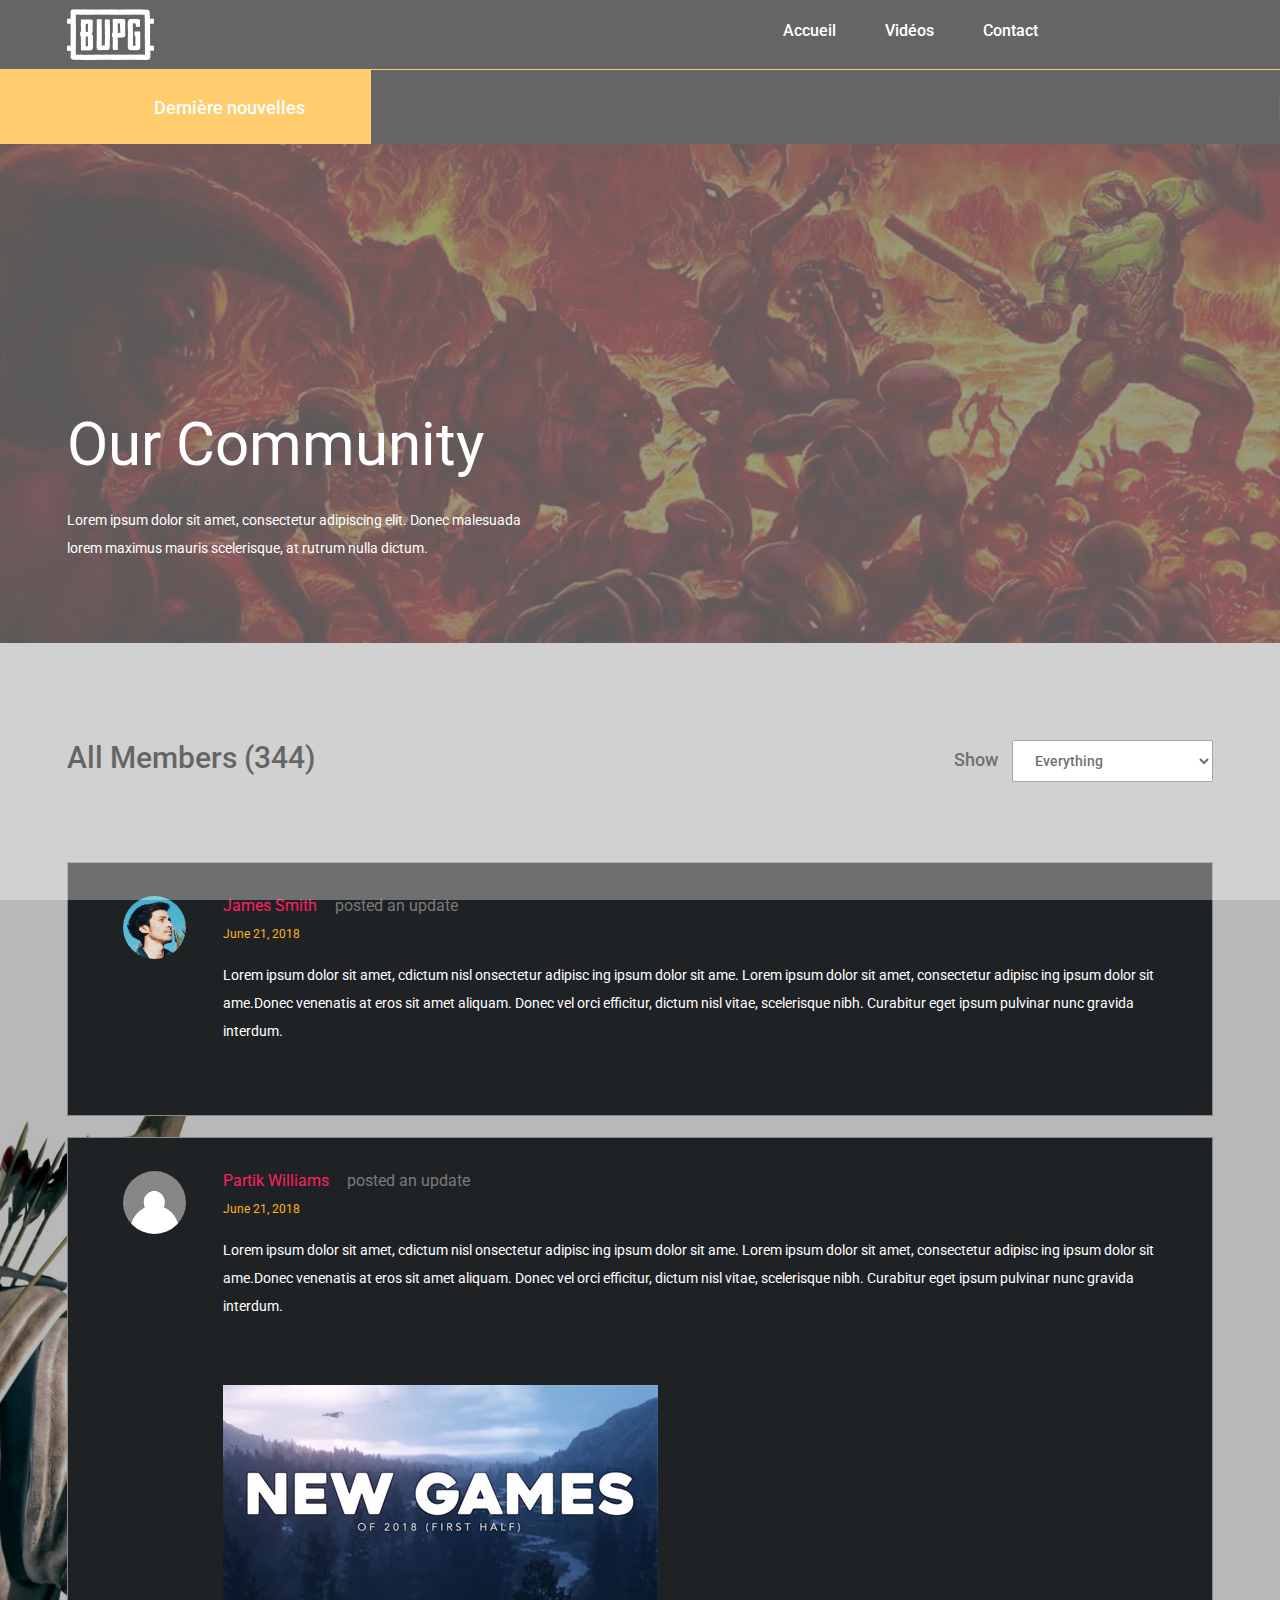
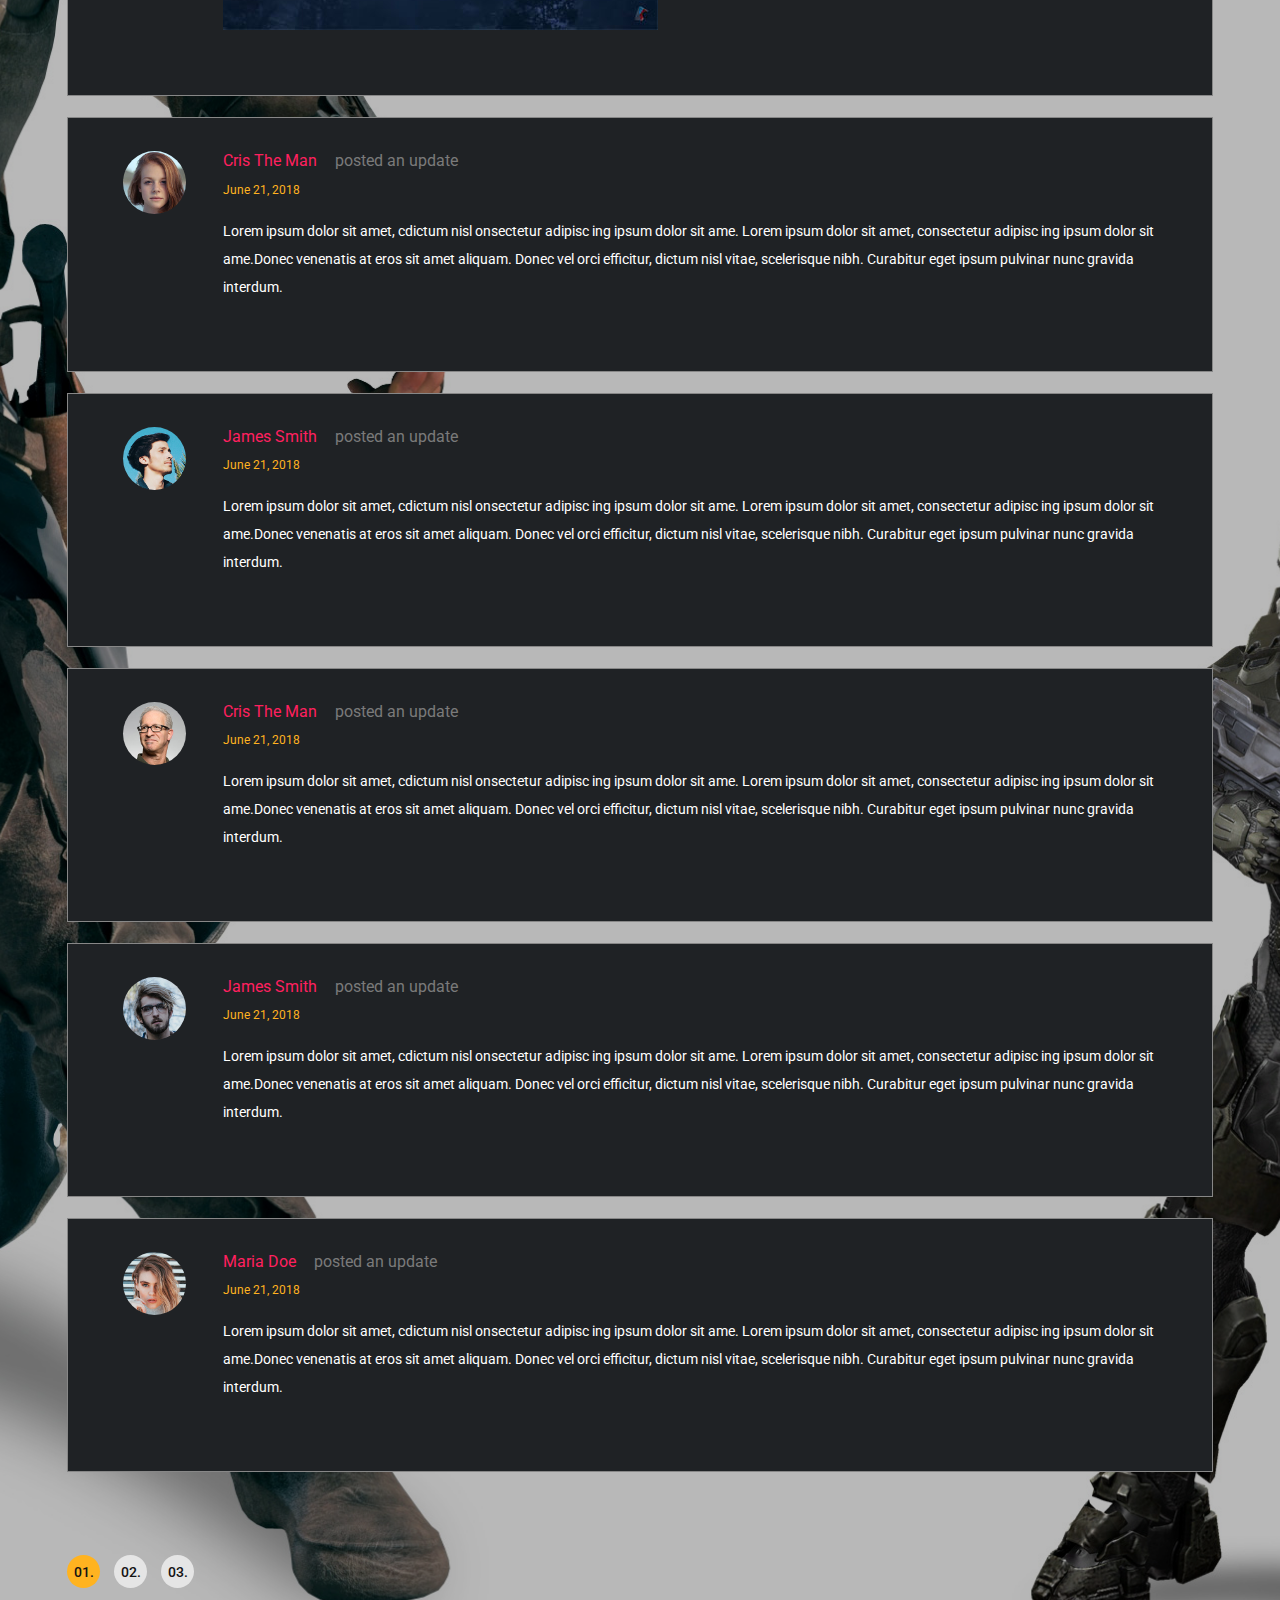
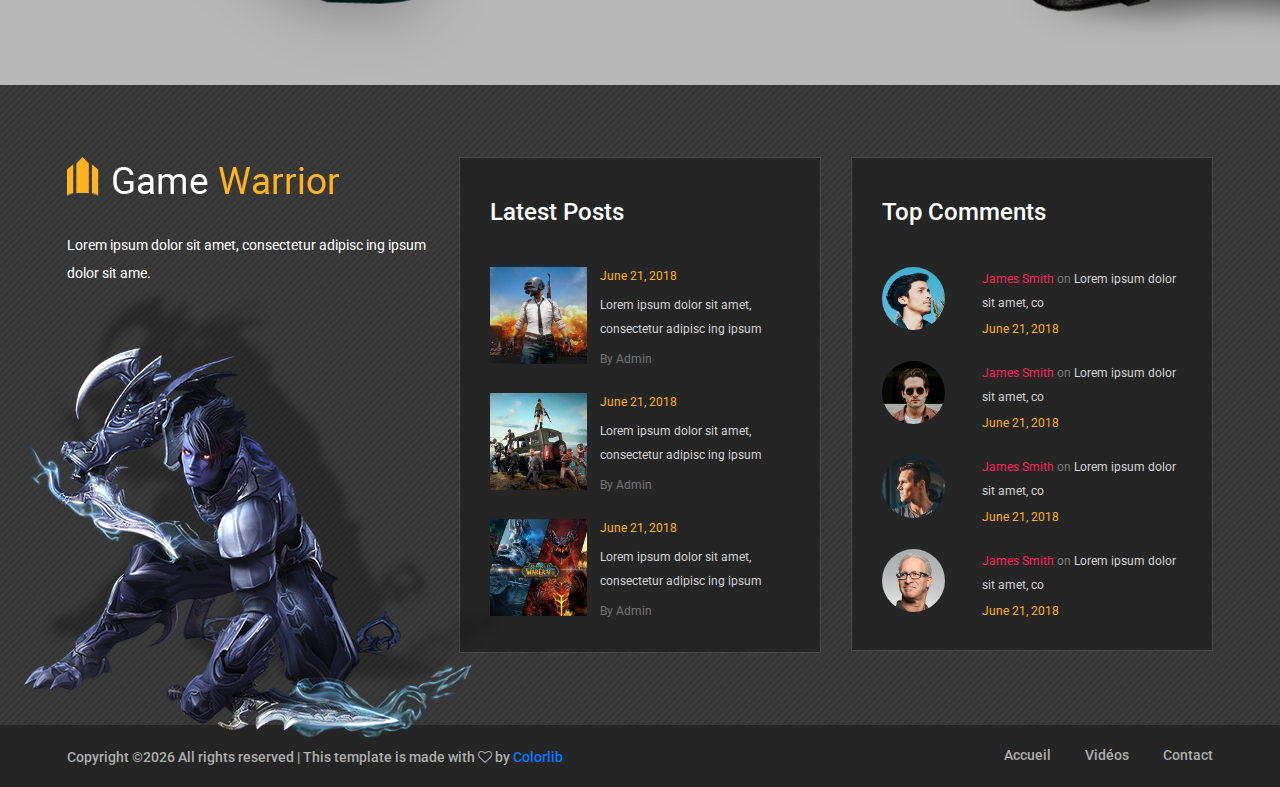
<file: coddity/community.html>
<!DOCTYPE html>
<html lang="en">
<head>
	<title>Best Useless Pioupiou Game</title>
	<meta charset="UTF-8">
	<meta name="description" content="Game Warrior Template">
	<meta name="keywords" content="warrior, game, creative, html">
	<meta name="viewport" content="width=device-width, initial-scale=1.0">
	<!-- Favicon -->   
	<link href="img/favicon.ico" rel="shortcut icon"/>

	<!-- Google Fonts -->
	<link href="https://fonts.googleapis.com/css?family=Roboto:400,400i,500,500i,700,700i" rel="stylesheet">

	<!-- Stylesheets -->
	<link rel="stylesheet" href="css/bootstrap.min.css"/>
	<link rel="stylesheet" href="css/font-awesome.min.css"/>
	<link rel="stylesheet" href="css/owl.carousel.css"/>
	<link rel="stylesheet" href="css/style.css"/>
	<link rel="stylesheet" href="css/animate.css"/>


	<!--[if lt IE 9]>
	  <script src="https://oss.maxcdn.com/html5shiv/3.7.2/html5shiv.min.js"></script>
	  <script src="https://oss.maxcdn.com/respond/1.4.2/respond.min.js"></script>
	<![endif]-->

</head>
<body>
	<!-- Page Preloder -->
	<div id="preloder">
		<div class="loader"></div>
	</div>

	<!-- Header section -->
	<header class="header-section">
		<div class="container">
			<!-- logo -->
			<a class="site-logo" href="index.html">
				<img src="img/logo.png" alt="">
			</a>
			<!-- responsive -->
			<div class="nav-switch">
				<i class="fa fa-bars"></i>
			</div>
			<!-- site menu -->
			<nav class="main-menu">
				<ul>
					<li><a href="index.html">Accueil</a></li>
					<li><a href="categories.html">Vidéos</a></li>
					<li><a href="contact.html">Contact</a></li>
				</ul>
			</nav>
		</div>
	</header>
	<!-- Header section end -->


	<!-- Latest news section -->
	<div class="latest-news-section">
		<div class="ln-title">Dernière nouvelles</div>
		<div class="news-ticker">
			<div class="news-ticker-contant">
				<div class="nt-item"><span class="new">Drama</span>PewDiePie gagnera contre T-Series ! </div>
				<div class="nt-item"><span class="strategy">Economie</span>Le ZEvent ont récupérés plus de 1 Millions d'euros pour une charité !</div>
				<div class="nt-item"><span class="racing">JeuxVidéo</span>N'oubliez pas, Bupg est meilleurs que Minecraft</div>
				<div class="nt-item"><span class="racing">Voiture</span>Les voitures de Bupg sont aussi performantes que celles de Rocket League</div>
				<div class="nt-item"><span class="racing">Shhhh</span>On a utilisé ce template sur colorlib (le lient tout en bas) ! </div>
				<div class="nt-item"><span class="strategy">International</span>Un joueur de nationalité chinoise aurait déclaré être numéro deux </div>

			</div>
		</div>
	</div>
	<!-- Latest news section end -->


	<!-- Page info section -->
	<section class="page-info-section set-bg" data-setbg="img/page-top-bg/4.jpg">
		<div class="pi-content">
			<div class="container">
				<div class="row">
					<div class="col-xl-5 col-lg-6 text-white">
						<h2>Our Community</h2>
						<p>Lorem ipsum dolor sit amet, consectetur adipiscing elit. Donec malesuada lorem maximus mauris scelerisque, at rutrum nulla dictum.</p>
					</div>
				</div>
			</div>
		</div>
	</section>
	<!-- Page info section -->


	<!-- Page section -->
	<section class="page-section community-page set-bg" data-setbg="img/community-bg.jpg">
		<div class="community-warp spad">
			<div class="container">
				<div class="row">
					<div class="col-md-6">
						<h3 class="community-top-title">All Members (344)</h3>
					</div>
					<div class="col-md-6 text-lg-right">
						<form class="community-filter">
							<label for="fdf5">Show</label>
							<select id="fdf5">
								<option value="#">Everything</option>
								<option value="#">Everything</option>
							</select>
						</form>
					</div>
				</div>
				<ul class="community-post-list">
					<li>
						<div class="community-post">
							<div class="author-avator set-bg" data-setbg="img/authors/1.jpg"></div>
							<div class="post-content">
								<h5>James Smith<span>posted an update</span></h5>
								<div class="post-date">June 21, 2018</div>
								<p>Lorem ipsum dolor sit amet, cdictum nisl onsectetur adipisc ing ipsum dolor sit ame. Lorem ipsum dolor sit amet, consectetur adipisc ing ipsum dolor sit ame.Donec venenatis at eros sit amet aliquam. Donec vel orci efficitur, dictum nisl vitae, scelerisque nibh. Curabitur eget ipsum pulvinar nunc gravida interdum. </p>
							</div>
						</div>
					</li>
					<li>
						<div class="community-post">
							<div class="author-avator set-bg" data-setbg="img/authors/8.jpg"></div>
							<div class="post-content">
								<h5>Partik Williams<span>posted an update</span></h5>
								<div class="post-date">June 21, 2018</div>
								<p>Lorem ipsum dolor sit amet, cdictum nisl onsectetur adipisc ing ipsum dolor sit ame. Lorem ipsum dolor sit amet, consectetur adipisc ing ipsum dolor sit ame.Donec venenatis at eros sit amet aliquam. Donec vel orci efficitur, dictum nisl vitae, scelerisque nibh. Curabitur eget ipsum pulvinar nunc gravida interdum. </p>
								<div class="attachment-file">
									<img src="img/attachment.jpg" alt="">
								</div>
							</div>
						</div>
					</li>
					<li>
						<div class="community-post">
							<div class="author-avator set-bg" data-setbg="img/authors/5.jpg"></div>
							<div class="post-content">
								<h5>Cris The Man<span>posted an update</span></h5>
								<div class="post-date">June 21, 2018</div>
								<p>Lorem ipsum dolor sit amet, cdictum nisl onsectetur adipisc ing ipsum dolor sit ame. Lorem ipsum dolor sit amet, consectetur adipisc ing ipsum dolor sit ame.Donec venenatis at eros sit amet aliquam. Donec vel orci efficitur, dictum nisl vitae, scelerisque nibh. Curabitur eget ipsum pulvinar nunc gravida interdum. </p>
							</div>
						</div>
					</li>
					<li>
						<div class="community-post">
							<div class="author-avator set-bg" data-setbg="img/authors/1.jpg"></div>
							<div class="post-content">
								<h5>James Smith<span>posted an update</span></h5>
								<div class="post-date">June 21, 2018</div>
								<p>Lorem ipsum dolor sit amet, cdictum nisl onsectetur adipisc ing ipsum dolor sit ame. Lorem ipsum dolor sit amet, consectetur adipisc ing ipsum dolor sit ame.Donec venenatis at eros sit amet aliquam. Donec vel orci efficitur, dictum nisl vitae, scelerisque nibh. Curabitur eget ipsum pulvinar nunc gravida interdum. </p>
							</div>
						</div>
					</li>
					<li>
						<div class="community-post">
							<div class="author-avator set-bg" data-setbg="img/authors/4.jpg"></div>
							<div class="post-content">
								<h5>Cris The Man<span>posted an update</span></h5>
								<div class="post-date">June 21, 2018</div>
								<p>Lorem ipsum dolor sit amet, cdictum nisl onsectetur adipisc ing ipsum dolor sit ame. Lorem ipsum dolor sit amet, consectetur adipisc ing ipsum dolor sit ame.Donec venenatis at eros sit amet aliquam. Donec vel orci efficitur, dictum nisl vitae, scelerisque nibh. Curabitur eget ipsum pulvinar nunc gravida interdum. </p>
							</div>
						</div>
					</li>
					<li>
						<div class="community-post">
							<div class="author-avator set-bg" data-setbg="img/authors/6.jpg"></div>
							<div class="post-content">
								<h5>James Smith<span>posted an update</span></h5>
								<div class="post-date">June 21, 2018</div>
								<p>Lorem ipsum dolor sit amet, cdictum nisl onsectetur adipisc ing ipsum dolor sit ame. Lorem ipsum dolor sit amet, consectetur adipisc ing ipsum dolor sit ame.Donec venenatis at eros sit amet aliquam. Donec vel orci efficitur, dictum nisl vitae, scelerisque nibh. Curabitur eget ipsum pulvinar nunc gravida interdum. </p>
							</div>
						</div>
					</li>
					<li>
						<div class="community-post">
							<div class="author-avator set-bg" data-setbg="img/authors/7.jpg"></div>
							<div class="post-content">
								<h5>Maria Doe<span>posted an update</span></h5>
								<div class="post-date">June 21, 2018</div>
								<p>Lorem ipsum dolor sit amet, cdictum nisl onsectetur adipisc ing ipsum dolor sit ame. Lorem ipsum dolor sit amet, consectetur adipisc ing ipsum dolor sit ame.Donec venenatis at eros sit amet aliquam. Donec vel orci efficitur, dictum nisl vitae, scelerisque nibh. Curabitur eget ipsum pulvinar nunc gravida interdum. </p>
							</div>
						</div>
					</li>
				</ul>
				<div class="site-pagination sp-style-2">
					<span class="active">01.</span>
					<a href="#">02.</a>
					<a href="#">03.</a>
				</div>
			</div>
		</div>
	</section>
	<!-- Page section end -->


	<!-- Footer top section -->
	<section class="footer-top-section">
		<div class="container">
			<div class="footer-top-bg">
				<img src="img/footer-top-bg.png" alt="">
			</div>
			<div class="row">
				<div class="col-lg-4">
					<div class="footer-logo text-white">
						<img src="img/footer-logo.png" alt="">
						<p>Lorem ipsum dolor sit amet, consectetur adipisc ing ipsum dolor sit ame.</p>
					</div>
				</div>
				<div class="col-lg-4 col-md-6">
					<div class="footer-widget mb-5 mb-md-0">
						<h4 class="fw-title">Latest Posts</h4>
						<div class="latest-blog">
							<div class="lb-item">
								<div class="lb-thumb set-bg" data-setbg="img/latest-blog/1.jpg"></div>
								<div class="lb-content">
									<div class="lb-date">June 21, 2018</div>
									<p>Lorem ipsum dolor sit amet, consectetur adipisc ing ipsum </p>
									<a href="#" class="lb-author">By Admin</a>
								</div>
							</div>
							<div class="lb-item">
								<div class="lb-thumb set-bg" data-setbg="img/latest-blog/2.jpg"></div>
								<div class="lb-content">
									<div class="lb-date">June 21, 2018</div>
									<p>Lorem ipsum dolor sit amet, consectetur adipisc ing ipsum </p>
									<a href="#" class="lb-author">By Admin</a>
								</div>
							</div>
							<div class="lb-item">
								<div class="lb-thumb set-bg" data-setbg="img/latest-blog/3.jpg"></div>
								<div class="lb-content">
									<div class="lb-date">June 21, 2018</div>
									<p>Lorem ipsum dolor sit amet, consectetur adipisc ing ipsum </p>
									<a href="#" class="lb-author">By Admin</a>
								</div>
							</div>
						</div>
					</div>
				</div>
				<div class="col-lg-4 col-md-6">
					<div class="footer-widget">
						<h4 class="fw-title">Top Comments</h4>
						<div class="top-comment">
							<div class="tc-item">
								<div class="tc-thumb set-bg" data-setbg="img/authors/1.jpg"></div>
								<div class="tc-content">
									<p><a href="#">James Smith</a> <span>on</span>  Lorem ipsum dolor sit amet, co</p>
									<div class="tc-date">June 21, 2018</div>
								</div>
							</div>
							<div class="tc-item">
								<div class="tc-thumb set-bg" data-setbg="img/authors/2.jpg"></div>
								<div class="tc-content">
									<p><a href="#">James Smith</a> <span>on</span>  Lorem ipsum dolor sit amet, co</p>
									<div class="tc-date">June 21, 2018</div>
								</div>
							</div>
							<div class="tc-item">
								<div class="tc-thumb set-bg" data-setbg="img/authors/3.jpg"></div>
								<div class="tc-content">
									<p><a href="#">James Smith</a> <span>on</span>  Lorem ipsum dolor sit amet, co</p>
									<div class="tc-date">June 21, 2018</div>
								</div>
							</div>
							<div class="tc-item">
								<div class="tc-thumb set-bg" data-setbg="img/authors/4.jpg"></div>
								<div class="tc-content">
									<p><a href="#">James Smith</a> <span>on</span>  Lorem ipsum dolor sit amet, co</p>
									<div class="tc-date">June 21, 2018</div>
								</div>
							</div>
						</div>
					</div>
				</div>
			</div>
		</div>
	</section>
	<!-- Footer top section end -->

	
	<!-- Footer section -->
	<footer class="footer-section">
		<div class="container">
			<ul class="footer-menu">
					<li><a href="index.html">Accueil</a></li>
					<li><a href="categories.html">Vidéos</a></li>
					<li><a href="contact.html">Contact</a></li>
			</ul>
			<p class="copyright"><!-- Link back to Colorlib can't be removed. Template is licensed under CC BY 3.0. -->
Copyright &copy;<script>document.write(new Date().getFullYear());</script> All rights reserved | This template is made with <i class="fa fa-heart-o" aria-hidden="true"></i> by <a href="https://colorlib.com" target="_blank">Colorlib</a>
<!-- Link back to Colorlib can't be removed. Template is licensed under CC BY 3.0. -->
</p>
		</div>
	</footer>
	<!-- Footer section end -->


	<!--====== Javascripts & Jquery ======-->
	<script src="js/jquery-3.2.1.min.js"></script>
	<script src="js/bootstrap.min.js"></script>
	<script src="js/owl.carousel.min.js"></script>
	<script src="js/jquery.marquee.min.js"></script>
	<script src="js/main.js"></script>
    </body>
</html>
</file>
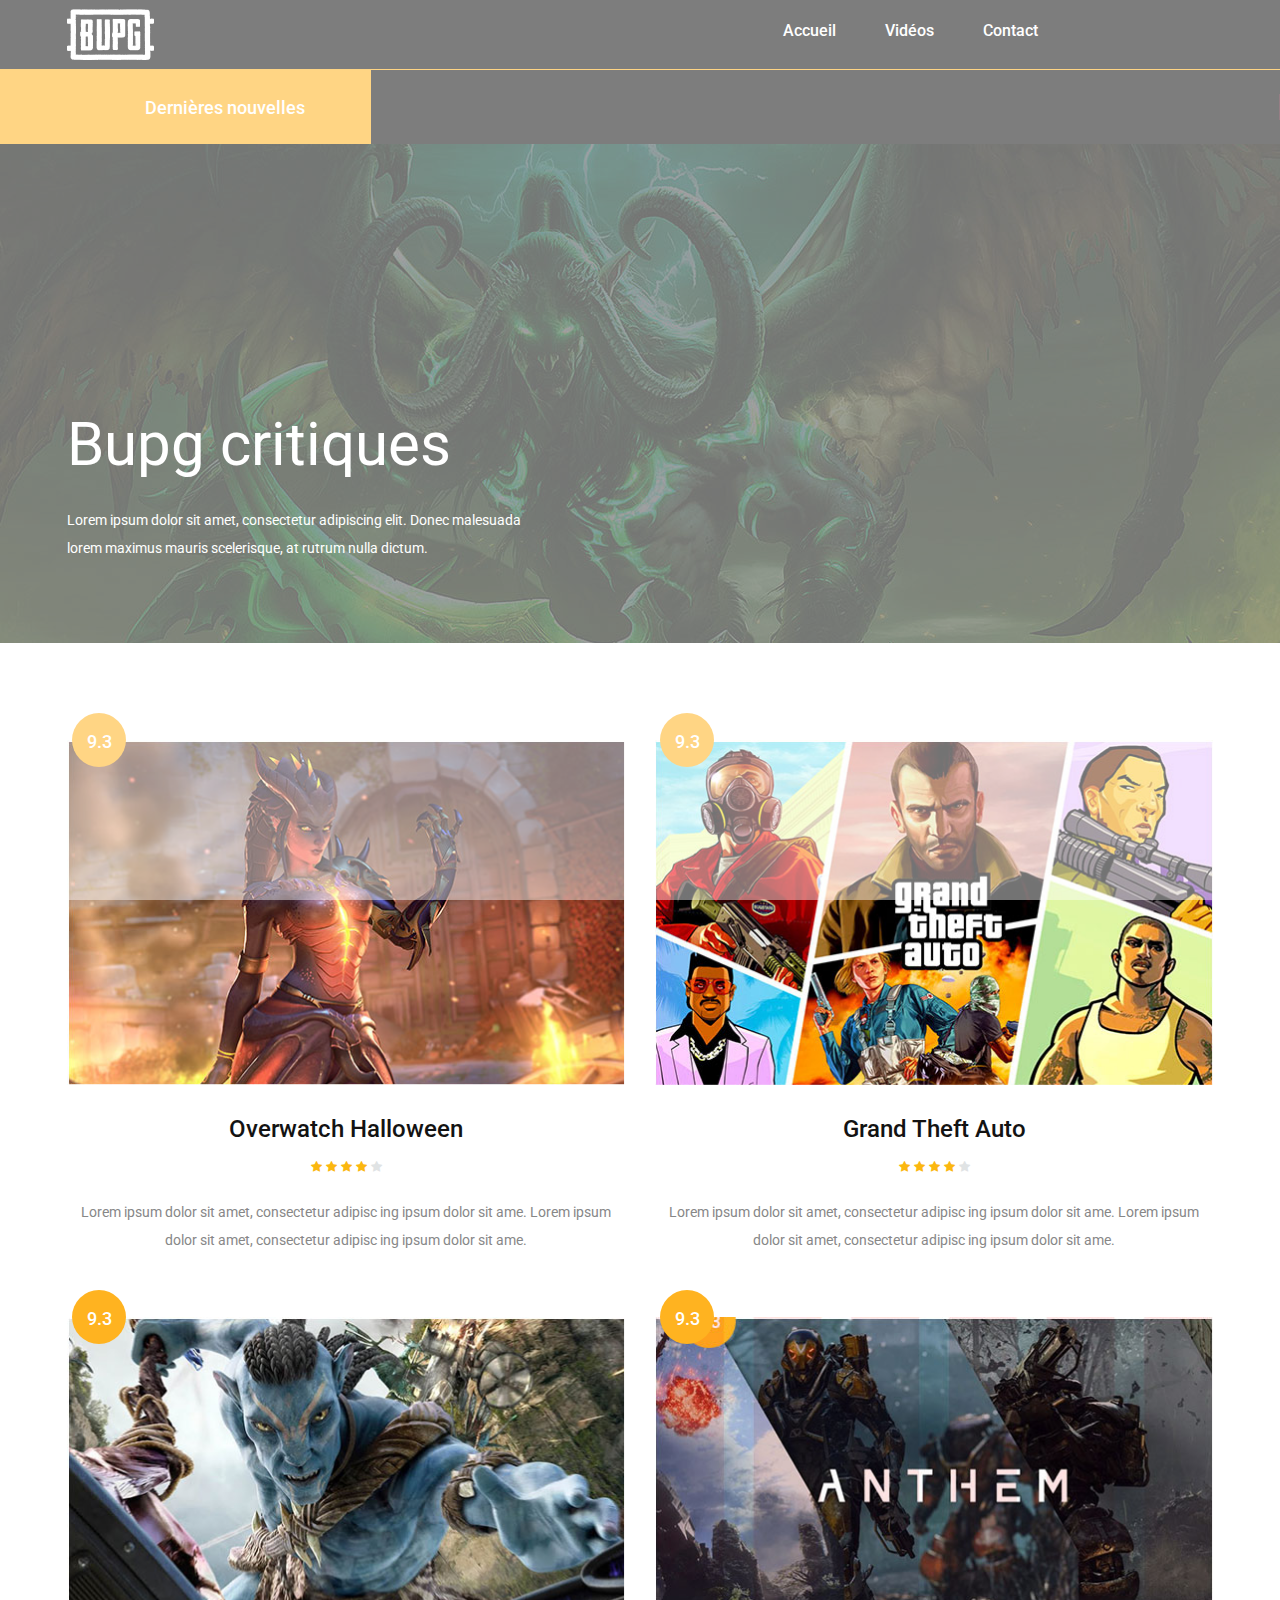
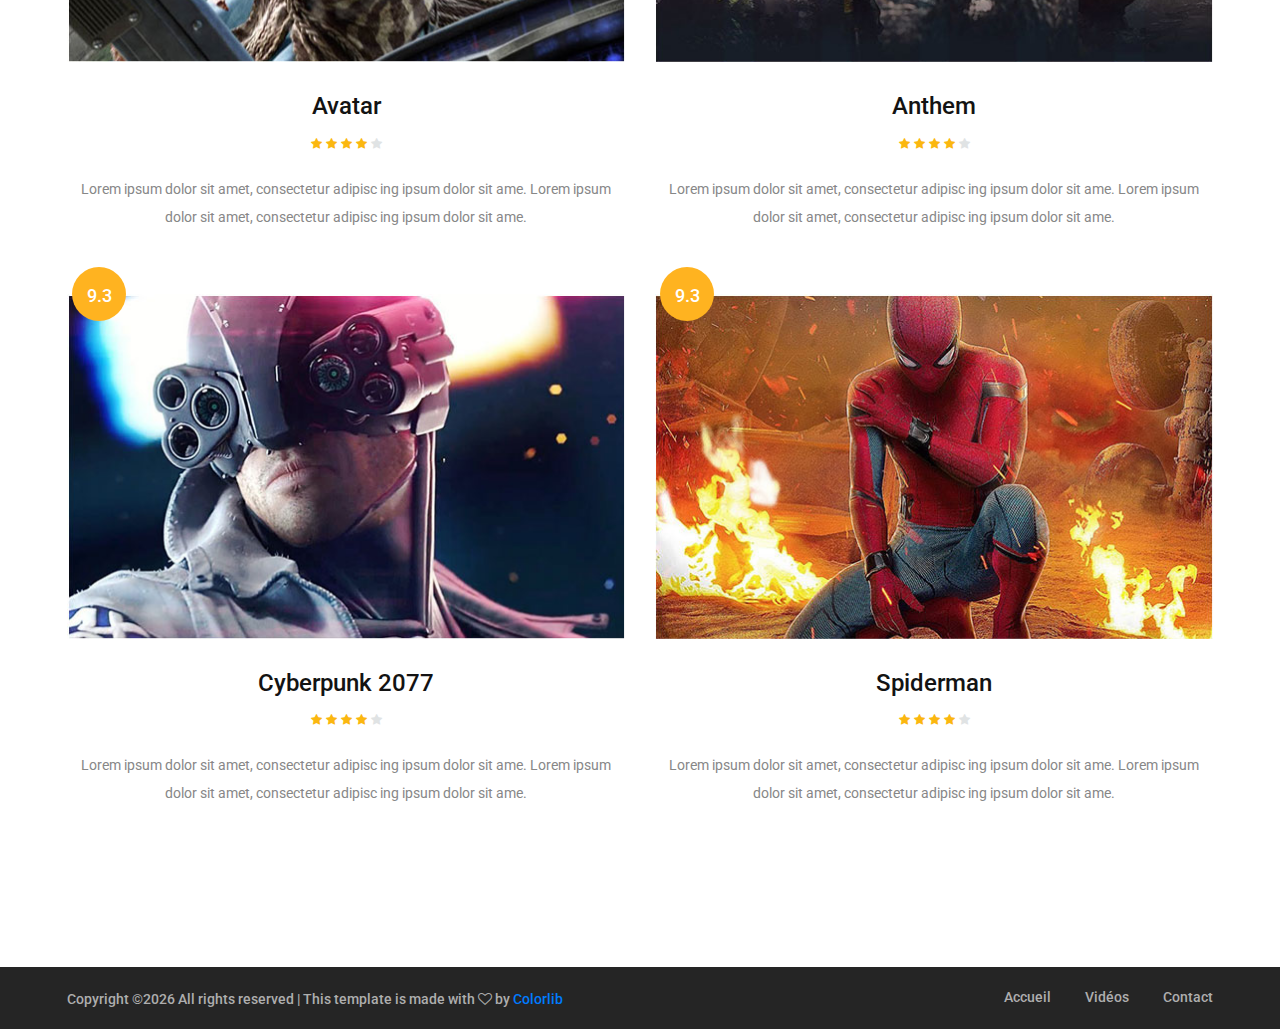
<file: coddity/review.html>
<!DOCTYPE html>
<html lang="zxx">
<head>
	<title>Best Useless Pioupiou Game</title>
	<meta charset="UTF-8">
	<meta name="description" content="Game Warrior Template">
	<meta name="keywords" content="warrior, game, creative, html">
	<meta name="viewport" content="width=device-width, initial-scale=1.0">
	<!-- Favicon -->   
	<link href="img/favicon.ico" rel="shortcut icon"/>

	<!-- Google Fonts -->
	<link href="https://fonts.googleapis.com/css?family=Roboto:400,400i,500,500i,700,700i" rel="stylesheet">

	<!-- Stylesheets -->
	<link rel="stylesheet" href="css/bootstrap.min.css"/>
	<link rel="stylesheet" href="css/font-awesome.min.css"/>
	<link rel="stylesheet" href="css/owl.carousel.css"/>
	<link rel="stylesheet" href="css/style.css"/>
	<link rel="stylesheet" href="css/animate.css"/>


	<!--[if lt IE 9]>
	  <script src="https://oss.maxcdn.com/html5shiv/3.7.2/html5shiv.min.js"></script>
	  <script src="https://oss.maxcdn.com/respond/1.4.2/respond.min.js"></script>
	<![endif]-->

</head>
<body>
	<!-- Page Preloder -->
	<div id="preloder">
		<div class="loader"></div>
	</div>

	<!-- Header section -->
	<header class="header-section">
		<div class="container">
			<!-- logo -->
			<a class="site-logo" href="index.html">
				<img src="img/logo.png" alt="">
			</a>
			<!-- responsive -->
			<div class="nav-switch">
				<i class="fa fa-bars"></i>
			</div>
			<!-- site menu -->
			<nav class="main-menu">
				<ul>
					<li><a href="index.html">Accueil</a></li>
					<li><a href="categories.html">Vidéos</a></li>
					<li><a href="contact.html">Contact</a></li>
				</ul>
			</nav>
		</div>
	</header>
	<!-- Header section end -->


	<!-- Latest news section -->
	<div class="latest-news-section">
		<div class="ln-title">Dernières nouvelles</div>
		<div class="news-ticker">
			<div class="news-ticker-contant">
				<div class="nt-item"><span class="new">Drama</span>PewDiePie gagnera contre T-Series ! </div>
				<div class="nt-item"><span class="strategy">Economie</span>Le ZEvent ont récupérés plus de 1 Millions d'euros pour une charité !</div>
				<div class="nt-item"><span class="racing">JeuxVidéo</span>N'oubliez pas, Bupg est meilleurs que Minecraft</div>
				<div class="nt-item"><span class="racing">Voiture</span>Les voitures de Bupg sont aussi performantes que celles de Rocket League</div>
				<div class="nt-item"><span class="racing">Shhhh</span>On a utilisé ce template sur colorlib (le lient tout en bas) ! </div>
			</div>
		</div>
	</div>
	<!-- Latest news section end -->


	<!-- Page info section -->
	<section class="page-info-section set-bg" data-setbg="img/page-top-bg/3.jpg">
		<div class="pi-content">
			<div class="container">
				<div class="row">
					<div class="col-xl-5 col-lg-6 text-white">
						<h2>Bupg critiques</h2>
						<p>Lorem ipsum dolor sit amet, consectetur adipiscing elit. Donec malesuada lorem maximus mauris scelerisque, at rutrum nulla dictum.</p>
					</div>
				</div>
			</div>
		</div>
	</section>
	<!-- Page info section -->


	<!-- Page section -->
	<section class="page-section review-page spad">
		<div class="container">
			<div class="row">
				<div class="col-md-6">
					<div class="review-item">
						<div class="review-cover set-bg" data-setbg="img/review/5.jpg">
							<div class="score yellow">9.3</div>
						</div>
						<div class="review-text">
							<h4>Overwatch Halloween</h4>
							<div class="rating">
								<i class="fa fa-star"></i>
								<i class="fa fa-star"></i>
								<i class="fa fa-star"></i>
								<i class="fa fa-star"></i>
								<i class="fa fa-star is-fade"></i>
							</div>
							<p>Lorem ipsum dolor sit amet, consectetur adipisc ing ipsum dolor sit ame. Lorem ipsum dolor sit amet, consectetur adipisc ing ipsum dolor sit ame.</p>
						</div>
					</div>
				</div>
				<div class="col-md-6">
					<div class="review-item">
						<div class="review-cover set-bg" data-setbg="img/review/6.jpg">
							<div class="score yellow">9.3</div>
						</div>
						<div class="review-text">
							<h4>Grand Theft Auto</h4>
							<div class="rating">
								<i class="fa fa-star"></i>
								<i class="fa fa-star"></i>
								<i class="fa fa-star"></i>
								<i class="fa fa-star"></i>
								<i class="fa fa-star is-fade"></i>
							</div>
							<p>Lorem ipsum dolor sit amet, consectetur adipisc ing ipsum dolor sit ame. Lorem ipsum dolor sit amet, consectetur adipisc ing ipsum dolor sit ame.</p>
						</div>
					</div>
				</div>
				<div class="col-md-6">
					<div class="review-item">
						<div class="review-cover set-bg" data-setbg="img/review/7.jpg">
							<div class="score yellow">9.3</div>
						</div>
						<div class="review-text">
							<h4>Avatar</h4>
							<div class="rating">
								<i class="fa fa-star"></i>
								<i class="fa fa-star"></i>
								<i class="fa fa-star"></i>
								<i class="fa fa-star"></i>
								<i class="fa fa-star is-fade"></i>
							</div>
							<p>Lorem ipsum dolor sit amet, consectetur adipisc ing ipsum dolor sit ame. Lorem ipsum dolor sit amet, consectetur adipisc ing ipsum dolor sit ame.</p>
						</div>
					</div>
				</div>
				<div class="col-md-6">
					<div class="review-item">
						<div class="review-cover set-bg" data-setbg="img/review/8.jpg">
							<div class="score yellow">9.3</div>
						</div>
						<div class="review-text">
							<h4>Anthem</h4>
							<div class="rating">
								<i class="fa fa-star"></i>
								<i class="fa fa-star"></i>
								<i class="fa fa-star"></i>
								<i class="fa fa-star"></i>
								<i class="fa fa-star is-fade"></i>
							</div>
							<p>Lorem ipsum dolor sit amet, consectetur adipisc ing ipsum dolor sit ame. Lorem ipsum dolor sit amet, consectetur adipisc ing ipsum dolor sit ame.</p>
						</div>
					</div>
				</div>
				<div class="col-md-6">
					<div class="review-item">
						<div class="review-cover set-bg" data-setbg="img/review/9.jpg">
							<div class="score yellow">9.3</div>
						</div>
						<div class="review-text">
							<h4>Cyberpunk 2077</h4>
							<div class="rating">
								<i class="fa fa-star"></i>
								<i class="fa fa-star"></i>
								<i class="fa fa-star"></i>
								<i class="fa fa-star"></i>
								<i class="fa fa-star is-fade"></i>
							</div>
							<p>Lorem ipsum dolor sit amet, consectetur adipisc ing ipsum dolor sit ame. Lorem ipsum dolor sit amet, consectetur adipisc ing ipsum dolor sit ame.</p>
						</div>
					</div>
				</div>
				<div class="col-md-6">
					<div class="review-item">
						<div class="review-cover set-bg" data-setbg="img/review/10.jpg">
							<div class="score yellow">9.3</div>
						</div>
						<div class="review-text">
							<h4>Spiderman</h4>
							<div class="rating">
								<i class="fa fa-star"></i>
								<i class="fa fa-star"></i>
								<i class="fa fa-star"></i>
								<i class="fa fa-star"></i>
								<i class="fa fa-star is-fade"></i>
							</div>
							<p>Lorem ipsum dolor sit amet, consectetur adipisc ing ipsum dolor sit ame. Lorem ipsum dolor sit amet, consectetur adipisc ing ipsum dolor sit ame.</p>
						</div>
					</div>
				</div>
			</div>
		</div>
	</section>
	<!-- Page section end -->


	<!-- Review section -->
	<!-- Review section end -->


	<!-- Footer top section -->
	<!-- Footer top section end -->

	
	<!-- Footer section -->
	<footer class="footer-section">
		<div class="container">
			<ul class="footer-menu">
					<li><a href="index.html">Accueil</a></li>
					<li><a href="categories.html">Vidéos</a></li>
					<li><a href="contact.html">Contact</a></li>
			</ul>
			<p class="copyright"><!-- Link back to Colorlib can't be removed. Template is licensed under CC BY 3.0. -->
Copyright &copy;<script>document.write(new Date().getFullYear());</script> All rights reserved | This template is made with <i class="fa fa-heart-o" aria-hidden="true"></i> by <a href="https://colorlib.com/wp/template/game-warrior/" target="_blank">Colorlib</a>
<!-- Link back to Colorlib can't be removed. Template is licensed under CC BY 3.0. -->
</p>
		</div>
	</footer>
	<!-- Footer section end -->


	<!--====== Javascripts & Jquery ======-->
	<script src="js/jquery-3.2.1.min.js"></script>
	<script src="js/bootstrap.min.js"></script>
	<script src="js/owl.carousel.min.js"></script>
	<script src="js/jquery.marquee.min.js"></script>
	<script src="js/main.js"></script>
    </body>
</html>
</file>
<file: coddity/css/style.css>
/* =================================
------------------------------------
  Game Warrior Template
  Version: 1.0
 ------------------------------------ 
 ====================================*/

/*---------------------------*/
/* Template default CSS
/*---------------------------*/

.titre {
	text-align: center;
	margin-bottom: 20px;
}

video#bgvid{
	min-width: 100%;
	min-height: 100%;
	width: auto;
	height: auto;
	background: "img/slider-1.jpg";
	background-size:cover;
}

html,
body {
	height: 100%;
	font-family: 'Roboto', sans-serif;
	-webkit-font-smoothing: antialiased;
	font-smoothing: antialiased;
}

h1,
h2,
h3,
h4,
h5,
h6 {
	margin: 0;
	font-weight: 500;
	color: #131313;
}

h1 {
	font-size: 70px;
}

h2 {
	font-size: 36px;
}

h3 {
	font-size: 30px;
}

h4 {
	font-size: 24px;
}

h5 {
	font-size: 20px;
}

h6 {
	font-size: 16px;
}

p {
	font-size: 14px;
	color: #878787;
	line-height: 2;
}

img {
	max-width: 100%;
}

input:focus,
select:focus,
button:focus,
textarea:focus {
	outline: none;
}

a:hover,
a:focus {
	text-decoration: none;
	outline: none;
}

ul,
ol {
	padding: 0;
	margin: 0;
}

/*---------------------
  Helper CSS
-----------------------*/

.section-title {
	text-align: center;
	margin-bottom: 75px;
}

.section-title h2 {
	padding-top: 10px;
	font-size: 36px;
}

.set-bg {
	background-repeat: no-repeat;
	background-size: cover;
	background-position: top center;
}

.spad {
	padding-top: 97px;
	padding-bottom: 97px;
}

.text-white h1,
.text-white h2,
.text-white h3,
.text-white h4,
.text-white h5,
.text-white h6,
.text-white p,
.text-white span,
.text-white li,
.text-white a {
	color: #fff;
}

.rating i {
	color: #fbb710;
}

.rating .is-fade {
	color: #e0e3e4;
}

/*---------------------
  Commom elements
-----------------------*/

/* buttons */
.site-btn {
	display: inline-block;
	text-align: center;
	font-size: 15px;
	color: #131313;
	padding: 16px 30px;
	min-width: 153px;
	border-radius: 50px;
	font-weight: 500;
	border: none;
	background: #ffb320;
	cursor: pointer;
}

.site-btn.btn-sm {
	padding: 10px 30px;
	min-width: 163px;
}

.site-btn:hover {
	color: #131313;
}

.cata {
	display: inline-block;
	text-transform: uppercase;
	font-size: 12px;
	font-weight: 500;
	color: #fff;
	padding: 6px 25px;
}

.cata.new {
	background: #ff205f;
}

.cata.strategy {
	background: #4eae60;
}

.cata.racing {
	background: #694eae;
}

.cata.adventure {
	background: #40abf5;
}

/* Preloder */
#preloder {
	position: fixed;
	width: 100%;
	height: 100%;
	top: 0;
	left: 0;
	z-index: 999999;
	background: #fff;
}

.loader {
	width: 40px;
	height: 40px;
	position: absolute;
	top: 50%;
	left: 50%;
	margin-top: -13px;
	margin-left: -13px;
	border-radius: 60px;
	animation: loader 0.8s linear infinite;
	-webkit-animation: loader 0.8s linear infinite;
}

@keyframes loader {
	0% {
		-webkit-transform: rotate(0deg);
		transform: rotate(0deg);
		border: 4px solid #f44336;
		border-left-color: transparent;
	}
	50% {
		-webkit-transform: rotate(180deg);
		transform: rotate(180deg);
		border: 4px solid #673ab7;
		border-left-color: transparent;
	}
	100% {
		-webkit-transform: rotate(360deg);
		transform: rotate(360deg);
		border: 4px solid #f44336;
		border-left-color: transparent;
	}
}

@-webkit-keyframes loader {
	0% {
		-webkit-transform: rotate(0deg);
		border: 4px solid #f44336;
		border-left-color: transparent;
	}
	50% {
		-webkit-transform: rotate(180deg);
		border: 4px solid #673ab7;
		border-left-color: transparent;
	}
	100% {
		-webkit-transform: rotate(360deg);
		border: 4px solid #f44336;
		border-left-color: transparent;
	}
}

/*------------------
  Header section
---------------------*/

.header-section {
	background: #131313;
	clear: both;
	overflow: hidden;
	padding: 9px 0;
	border-bottom: 1px solid #ffb320;
}

.site-logo {
	display: inline-block;
	float: left;
	/*padding-top: 6px;*/
}

.user-panel {
	float: right;
	font-weight: 500;
	background: #ffb320;
	padding: 8px 28px;
	border-radius: 30px;
}

.user-panel a {
	font-size: 14px;
	color: #131313;
}

.main-menu {
	float: right;
	margin-right: 170px;
}

.main-menu ul {
	list-style: none;
}

.main-menu ul li {
	display: inline;
}

.main-menu ul li a {
	display: inline-block;
	font-size: 16px;
	color: #fff;
	margin-left: 35px;
	font-weight: 500;
	padding: 10px 5px;
}

.main-menu ul li a:hover {
	color: #ffb320;
}

.header-btn {
	float: right;
	margin-right: 0;
}

.nav-switch {
	display: none;
}

/*------------------
  Hero Section
---------------------*/

.hero-slider .hs-item {
	height: 865px;
	display: table;
	width: 100%;
}

.hero-slider .hs-text {
	display: table-cell;
	vertical-align: middle;
}

.hero-slider .hs-text h2 {
	color: #fff;
	font-weight: 400;
	font-size: 60px;
	margin-bottom: 30px;
	position: relative;
	top: -80px;
	opacity: 0;
}

.hero-slider .hs-text h2 span {
	color: #ffb320;
}

.hero-slider .hs-text p {
	color: #fff;
	margin-bottom: 30px;
	position: relative;
	position: relative;
	top: -90px;
	opacity: 0;
}

.hero-slider .hs-text .site-btn {
	position: relative;
	top: -100px;
	opacity: 0;
}

.hero-slider .owl-item.active .hs-item h2,
.hero-slider .owl-item.active .hs-item p,
.hero-slider .owl-item.active .hs-item .site-btn {
	top: 0;
	opacity: 1;
}

.hero-slider .owl-item.active .hs-item h2 {
	-webkit-transition: all 0.5s ease 1s;
	-o-transition: all 0.5s ease 1s;
	transition: all 0.5s ease 1s;
}

.hero-slider .owl-item.active .hs-item p {
	-webkit-transition: all 0.5s ease 0.8s;
	-o-transition: all 0.5s ease 0.8s;
	transition: all 0.5s ease 0.8s;
}

.hero-slider .owl-item.active .hs-item .site-btn {
	-webkit-transition: all 0.5s ease 0.6s;
	-o-transition: all 0.5s ease 0.6s;
	transition: all 0.5s ease 0.6s;
}

.hero-slider .owl-dots {
	position: relative;
	max-width: 1146px;
	margin: -33px auto 0;
	top: -67px;
	z-index: 5;
}

.hero-slider .owl-dots .owl-dot {
	display: inline-block;
	margin-right: 13px;
	width: 33px;
	height: 33px;
	font-size: 14px;
	font-weight: 500;
	text-align: center;
	padding-top: 7px;
	border-radius: 40px;
	background: #dbe2ec;
}

.hero-slider .owl-dots .owl-dot.active {
	background: #ffb320;
}

/*---------------------
  Latest News section
-----------------------*/

.latest-news-section {
	overflow: hidden;
	display: block;
	clear: both;
	background: #131313;
	padding: 24px 0;
	position: relative;
}

.ln-title {
	position: absolute;
	height: 100%;
	width: 29%;
	left: 0;
	top: 0;
	text-align: right;
	padding-top: 24px;
	padding-right: 66px;
	font-size: 18px;
	font-weight: 500;
	color: #fff;
	background: #ffb320;
	z-index: 1;
}

.news-ticker {
	width: 71%;
	float: right;
	overflow: hidden;
	display: inline-block;
}

.news-ticker-contant .nt-item {
	margin-right: 35px;
	color: #fff;
	display: inline-block;
}

.news-ticker-contant .nt-item span {
	margin-right: 35px;
	display: inline-block;
	text-transform: uppercase;
	font-size: 12px;
	font-weight: 500;
	color: #fff;
	padding: 4px 20px;
}

.news-ticker-contant .nt-item span.new {
	background: #ff205f;
}

.news-ticker-contant .nt-item span.strategy {
	background: #4eae60;
}

.news-ticker-contant .nt-item span.racing {
	background: #694eae;
}

/*------------------
  Feature Section
---------------------*/

.feature-item {
	height: 415px;
	position: relative;
}

.feature-item:after {
	position: absolute;
	content: "";
	width: 100%;
	height: 100%;
	left: 0;
	top: 0;
	background: #000;
	opacity: .65;
}

.feature-item .cata {
	position: relative;
	margin-top: 28px;
	margin-left: 29px;
	z-index: 3;
}

.feature-item .fi-content {
	position: absolute;
	width: 100%;
	left: 0;
	bottom: 0;
	padding: 0 26px 24px;
	z-index: 2;
}

.feature-item .fi-content h5 {
	margin-bottom: 18px;
}

.feature-item .fi-content .fi-comment {
	font-size: 12px;
	opacity: .54;
}

/*----------------------
  Recent Game Section
------------------------*/

.recent-game-section {
	background-color: #eef2f6;
	border-top: 1px solid #d6dee7;
	border-bottom: 1px solid #d6dee7;
}

.recent-game-item .rgi-thumb {
	height: 204px;
	padding: 25px 28px;
}

.recent-game-item .rgi-content {
	padding: 34px 22px 20px;
	background: #fff;
	border: 1px solid #d6dee7;
	border-top: none;
	position: relative;
}

.recent-game-item .rgi-content h5 {
	margin-bottom: 20px;
	line-height: 1.5;
}

.recent-game-item .rgi-content .comment {
	font-size: 12px;
	color: #737373;
}

.recent-game-item .rgi-extra {
	position: absolute;
	right: 0;
	bottom: 0;
	width: 70px;
}

.recent-game-item .rgi-extra .rgi-star,
.recent-game-item .rgi-extra .rgi-heart {
	height: 35px;
	width: 35px;
	float: left;
	display: block;
	padding: 6px 8px 0;
}

.recent-game-item .rgi-extra .rgi-star {
	background: #ffb320;
}

.recent-game-item .rgi-extra .rgi-heart {
	background: #ff205f;
}

/*----------------------
  Tournaments Section
------------------------*/

.tournaments-section {
	background-image: url("../img/pattern.png");
	background-repeat: repeat;
}

.tournament-title {
	display: inline-block;
	padding: 7px 25px;
	font-size: 12px;
	font-weight: 500;
	color: #fff;
	text-transform: uppercase;
	background: #fb6e10;
}

.tournament-item {
	background: #252525;
}

.tournament-item .ti-notic {
	display: inline-block;
	padding: 8px 21px;
	font-size: 12px;
	font-weight: 700;
	color: #131313;
	text-transform: uppercase;
	background: #ffb320;
}

.tournament-item .ti-content {
	padding: 38px 24px;
	overflow: hidden;
}

.tournament-item .ti-thumb {
	width: 168px;
	height: 178px;
	float: left;
}

.tournament-item .ti-text {
	padding-left: 195px;
}

.tournament-item .ti-text h4 {
	color: #ffb320;
	margin-bottom: 20px;
}

.tournament-item .ti-text ul {
	list-style: none;
	margin-bottom: 20px;
}

.tournament-item .ti-text ul li {
	color: #fff;
	font-size: 12px;
	margin-bottom: 6px;
}

.tournament-item .ti-text ul li span {
	color: #9a9a9a;
}

.tournament-item .ti-text p {
	font-size: 12px;
	margin-bottom: 0;
}

.tournament-item .ti-text p span {
	font-weight: 500;
	color: #ffb320;
}

/*----------------------
  Review Section
------------------------*/

.review-section {
	background-position: right top;
	/*position: absolute;*/

}

.review-item .review-cover {
	position: relative;
	margin-bottom: 30px;
	height: 345px;
}

.review-item .review-cover .score {
	position: absolute;
	width: 54px;
	height: 54px;
	top: -27px;
	left: 5px;
	padding-top: 15px;
	font-size: 18px;
	font-weight: 500;
	color: #fff;
	text-align: center;
	border-radius: 50%;
	z-index: 1;
}

.review-item .review-cover .lama {
	position: absolute;
	width: 108px;
	height: 108px;
	top: -85px;
	left: -10px;
	padding-bottom: 35px;
	font-size: 18px;
	font-weight: 500;
	color: #fff;
	text-align: center;
	border-radius: 50%;
	z-index: 1;
}

.review-item .review-cover .score.yellow {
	background: #ffb320;
}

.review-item .review-cover .score.purple {
	background: #694eae;
}

.review-item .review-cover .score.pink {
	background: #ff20ae;
}

.review-item .review-cover .score.green {
	background: #4eae60;
}

.review-item .review-text {
	text-align: center;
}

.review-item .review-text h5 {
	margin-bottom: 20px;
}

.review-item .review-text p {
	margin-bottom: 0;
}

.review-item .rating {
	margin-bottom: 20px;
}

.review-item .rating i {
	font-size: 12px;
}

/*----------------------
  Footer top Section
------------------------*/

.footer-top-section {
	background-image: url("../img/pattern.png");
	background-repeat: repeat;
	padding: 72px 0;
}

.footer-top-section .container {
	position: relative;
}

.footer-top-bg {
	position: absolute;
	left: -30px;
	bottom: -85px;
	z-index: 2;
}

.footer-logo img {
	margin-bottom: 35px;
}

.footer-widget {
	padding: 40px 30px 7px;
	background: #252525;
	border: 1px solid #4a4a4a;
}

.footer-widget .fw-title {
	color: #fff;
	margin-bottom: 40px;
}

.latest-blog .lb-item {
	margin-bottom: 23px;
	overflow: hidden;
}

.latest-blog .lb-item .lb-thumb {
	width: 97px;
	height: 97px;
	float: left;
}

.latest-blog .lb-item .lb-content {
	padding-left: 110px;
}

.latest-blog .lb-item .lb-content .lb-date {
	font-size: 12px;
	color: #ffb320;
	margin-bottom: 8px;
}

.latest-blog .lb-item .lb-content p {
	font-size: 12px;
	margin-bottom: 5px;
	color: #d3d3d3;
}

.latest-blog .lb-item .lb-content .lb-author {
	font-size: 12px;
	color: #d3d3d3;
	opacity: 0.45;
}

.top-comment {
	overflow: hidden;
}

.top-comment .tc-item {
	margin-bottom: 23px;
	overflow: hidden;
}

.top-comment .tc-item .tc-thumb {
	width: 63px;
	height: 63px;
	border-radius: 50%;
	float: left;
}

.top-comment .tc-item .tc-content {
	padding-left: 100px;
}

.top-comment .tc-item .tc-content p {
	font-size: 12px;
	color: #d3d3d3;
	margin-bottom: 5px;
}

.top-comment .tc-item .tc-content p a {
	color: #ff205f;
}

.top-comment .tc-item .tc-content p span {
	color: #7a7a7a;
}

.top-comment .tc-item .tc-content .tc-date {
	font-size: 12px;
	color: #ffb320;
}

/*----------------------
  Footer Section
------------------------*/

.footer-section {
	padding: 18px 0 16px;
	overflow: hidden;
	background: #252525;
}

.footer-menu {
	list-style: none;
	float: right;
}

.footer-menu li {
	display: inline;
}

.footer-menu li a {
	display: inline-block;
	font-size: 14px;
	font-weight: 500;
	color: #aeaeae;
	margin-left: 30px;
}

.copyright {
	float: left;
	margin-bottom: 0;
	font-weight: 500;
	color: #aeaeae;
}

/*------------------
  Other Pages
--------------------
====================*/

.page-info-section {
	height: 499px;
	position: relative;
}

.page-info-section .pi-content {
	position: absolute;
	width: 100%;
	bottom: 65px;
	left: 0;
	z-index: 2;
}

.page-info-section .pi-content h2 {
	font-size: 60px;
	margin-bottom: 25px;
	font-weight: 400;
}

.site-pagination {
	padding-top: 50px;
}

.site-pagination a,
.site-pagination span {
	width: 33px;
	height: 33px;
	font-size: 14px;
	font-weight: 500;
	padding-top: 7px;
	text-align: center;
	display: inline-block;
	border-radius: 50%;
	color: #131313;
	margin-right: 10px;
}

.site-pagination .active {
	background: #ffb320;
}

.site-pagination.sp-style-2 a,
.site-pagination.sp-style-2 span {
	background: #e5e5e5;
}

.site-pagination.sp-style-2 .active {
	background: #ffb320;
}

.widget-item {
	margin-bottom: 73px;
}

.widget-item:last-child {
	margin-bottom: 0;
}

.widget-item .widget-title {
	margin-bottom: 40px;
}

.widget-item .latest-blog .lb-item .lb-content p,
.widget-item .top-comment .tc-item .tc-content p {
	color: #131313;
}

.widget-item .latest-blog .lb-item .lb-content .lb-author {
	color: #737373;
}

.widget-item .top-comment .tc-item .tc-content {
	padding-right: 20px;
}

.widget-item .review-item {
	background: #eff2f5;
}

.widget-item .review-item .review-text {
	padding: 0 35px 20px;
}

.search-widget {
	position: relative;
}

.search-widget input {
	width: 100%;
	height: 41px;
	border: 1px solid #d6dee7;
	padding-left: 22px;
	padding-right: 45px;
	font-size: 12px;
}

.search-widget button {
	position: absolute;
	right: 0;
	top: 0;
	height: 100%;
	background: none;
	border: none;
	padding-right: 15px;
	color: #878787;
	cursor: pointer;
}

/*-----------------
  Categories page
--------------------*/

.recent-game-page .recent-game-item {
	margin-bottom: 42px;
}

/*-----------------
  Single blog page
--------------------*/

.single-blog-page .blog-thumb {
	height: 424px;
	padding-top: 24px;
	padding-left: 29px;
	margin-bottom: 40px;
	position: relative;
}

.single-blog-page .blog-thumb .rgi-extra {
	position: absolute;
	right: 0;
	bottom: 0;
	width: 70px;
}

.single-blog-page .blog-thumb .rgi-extra .rgi-star,
.single-blog-page .blog-thumb .rgi-extra .rgi-heart {
	height: 35px;
	width: 35px;
	float: left;
	display: block;
	padding: 6px 8px 0;
}

.single-blog-page .blog-thumb .rgi-extra .rgi-star {
	background: #ffb320;
}

.single-blog-page .blog-thumb .rgi-extra .rgi-heart {
	background: #ff205f;
}

.single-blog-page .blog-content h3 {
	margin-bottom: 10px;
}

.single-blog-page .blog-content .meta-comment {
	display: block;
	font-size: 12px;
	color: #737373;
	margin-bottom: 25px;
}

.single-blog-page .blog-content p {
	margin-bottom: 25px;
}

.comment-warp {
	padding-top: 50px;
}

.comment-title {
	margin-bottom: 45px;
}

.comment-list {
	list-style: none;
}

.comment-list li {
	margin-bottom: 40px;
	overflow: hidden;
}

.comment-list .comment .comment-avator {
	width: 63px;
	height: 63px;
	border-radius: 50%;
	float: left;
}

.comment-list .comment .comment-content {
	padding-left: 100px;
}

.comment-list .comment .comment-content h5 {
	font-size: 12px;
	color: #131313;
	font-weight: 400;
	margin-bottom: 10px;
}

.comment-list .comment .comment-content h5 span {
	color: #ffb320;
	padding-left: 18px;
}

.comment-list .comment .comment-content p {
	font-size: 12px;
	margin-bottom: 5px;
}

.comment-list .comment .comment-content .reply {
	font-size: 12px;
	color: #ff1d55;
}

.comment-form-warp {
	padding-top: 30px;
}

.comment-form input[type=text],
.comment-form input[type=email],
.comment-form textarea {
	width: 100%;
	height: 41px;
	border: 1px solid #d6dee7;
	padding-left: 22px;
	padding-right: 45px;
	font-size: 12px;
	margin-bottom: 24px;
}

.comment-form textarea {
	height: 243px;
	padding-top: 15px;
	padding-bottom: 15px;
	margin-bottom: 38px;
}

/*-----------------
  Review page
--------------------*/

.review-page .review-item {
	margin-bottom: 63px;
}

.review-page .review-item .review-text h4 {
	margin-bottom: 10px;
}

.review-dark .review-item .review-text p {
	color: #b5b5b5;
}

.review-section.review-dark {
	background-position: center top;
}

/*-----------------
  Community page
--------------------*/

.community-page .site-pagination {
	padding-top: 62px;
}

.community-warp {
	max-width: 1367px;
	margin: 0 auto;
	background: rgba(0, 0, 0, 0.28);
}

.community-post-list {
	list-style: none;
}

.community-post-list li {
	padding: 33px 55px 65px;
	margin-bottom: 21px;
	overflow: hidden;
	border: 1px solid #878787;
	background: #1f2225;
}

.community-post-list .community-post .author-avator {
	width: 63px;
	height: 63px;
	border-radius: 50%;
	float: left;
}

.community-post-list .community-post .post-content {
	padding-left: 100px;
}

.community-post-list .community-post .post-content h5 {
	font-size: 16px;
	color: #ff205f;
	font-weight: 400;
	margin-bottom: 10px;
}

.community-post-list .community-post .post-content h5 span {
	color: #7a7a7a;
	padding-left: 18px;
}

.community-post-list .community-post .post-content p {
	color: #fff;
	margin-bottom: 5px;
}

.community-post-list .community-post .post-content .post-date {
	font-size: 12px;
	color: #ffb320;
	margin-bottom: 18px;
}

.community-post-list .attachment-file {
	padding-top: 60px;
	max-width: 435px;
}

.community-top-title {
	margin-bottom: 50px;
}

.community-filter {
	margin-bottom: 80px;
}

.community-filter label {
	font-size: 18px;
	color: #1f2225;
	font-weight: 500;
	padding-right: 10px;
}

.community-filter select {
	width: 201px;
	height: 42px;
	font-size: 14px;
	padding: 0 18px;
	color: #1f2225;
	font-weight: 500;
}

/*-----------------
  Contact page
--------------------*/

.map {
	height: 515px;
	background: #ddd;
	margin-bottom: 90px;
}

.contact-info-list {
	padding-top: 55px;
	padding-bottom: 20px;
	list-style: none;
}

.contact-info-list li {
	margin-bottom: 30px;
}

.contact-info-list .cf-left {
	width: 95px;
	float: left;
	font-size: 16px;
	font-weight: 700;
	color: #ffb320;
}

.contact-info-list .cf-right {
	color: #878787;
	font-size: 15px;
	padding-left: 100px;
}

.social-links a {
	color: #474747;
	font-size: 16px;
	margin-left: 10px;
	margin-right: 20px;
}

/*------------------
  Responsive
---------------------*/

@media (min-width: 1200px) {
	.container {
		max-width: 1176px;
	}
}

/* Medium screen : 992px. */

@media only screen and (min-width: 992px) and (max-width: 1199px) {
	.main-menu {
		margin-right: 90px;
	}
	.hero-slider .owl-dots {
		max-width: 930px;
	}
	.review-section {
		background-position: right 10% top;
	}
	.review-item .review-cover {
		height: 280px;
	}
	.latest-blog .lb-item .lb-thumb {
		width: 55px;
		height: 55px;
	}
	.latest-blog .lb-item .lb-content {
		padding-left: 67px;
	}
	.top-comment .tc-item .tc-content {
		padding-left: 95px;
	}
	.footer-top-bg {
		max-width: 370px;
	}
	.page-info-section .pi-content h2 {
		font-size: 50px;
	}
}

/* Tablet :768px. */

@media only screen and (min-width: 768px) and (max-width: 991px) {
	.site-logo {
		max-width: 130px;
	}
	.main-menu {
		margin-right: 25px;
	}
	.main-menu ul li a {
		margin-left: 15px;
	}
	.user-panel {
		padding: 8px 15px;
	}
	.hero-slider .hs-text h2 {
		font-size: 50px;
	}
	.hero-slider .owl-dots {
		max-width: 690px;
	}
	.recent-game-item {
		margin-bottom: 42px;
	}
	.tournament-item .ti-thumb {
		width: 100%;
		height: 230px;
		float: none;
	}
	.tournament-item .ti-text {
		padding-left: 0;
		padding-top: 20px;
	}
	.review-section {
		background-position: left top;
	}
	.review-item {
		margin-bottom: 63px;
	}
	.footer-logo {
		margin-bottom: 50px;
	}
	.latest-blog .lb-item .lb-thumb {
		width: 80px;
		height: 80px;
	}
	.latest-blog .lb-item .lb-content {
		padding-left: 95px;
	}
	.footer-top-bg {
		display: none;
	}
}

/* Large Mobile :480px. */

@media only screen and (max-width: 767px) {
	.header-section {
		overflow: visible;
		padding: 23px 0;
	}
	.header-section .container {
		position: relative;
	}
	.site-logo {
		float: none;
		padding-top: 0;
	}
	.main-menu {
		display: none;
		position: absolute;
		top: calc(100% + 24px);
		left: 0;
		width: 100%;
		background: #ffffff;
		z-index: 999;
	}
	.main-menu ul li {
		display: block;
		border-bottom: 1px solid #ececec;
	}
	.main-menu ul li a {
		margin-left: 0;
		color: #131313;
		padding: 13px 26px;
	}
	.nav-switch {
		color: #fff;
		display: block;
		float: right;
		cursor: pointer;
		font-size: 25px;
	}
	.user-panel {
		display: none;
	}
	.hero-slider .hs-item {
		height: 700px;
	}
	.hero-slider .hs-text h2 {
		font-size: 36px;
	}
	.hero-slider .owl-dots {
		max-width: 510px;
	}
	.ln-title {
		padding-right: 30px;
	}
	.feature-item {
		margin-bottom: 30px;
	}
	.recent-game-item {
		margin-bottom: 42px;
	}
	.review-section {
		background-position: left top;
	}
	.review-item {
		margin-bottom: 63px;
	}
	.footer-logo {
		margin-bottom: 50px;
	}
	.footer-top-bg {
		display: none;
	}
	.footer-section {
		padding: 30px 0 20px;
		text-align: center;
	}
	.footer-menu li:first-child a {
		margin-left: 0;
	}
	.footer-menu,
	.copyright {
		float: none;
	}
	.copyright {
		padding-top: 15px;
	}
	.community-post-list li {
		padding: 30px 25px 30px;
	}
	.page-info-section .pi-content h2 {
		font-size: 50px;
	}
}

/* Medium Mobile :480px. */

@media only screen and (max-width: 576px) {
	.hero-slider .owl-dots {
		padding: 0 15px;
	}
	.feature-section {
		padding-left: 15px;
		padding-right: 15px;
	}
	.community-post-list .community-post .author-avator {
		float: none;
	}
	.community-post-list .community-post .post-content {
		padding-left: 0;
		padding-top: 30px;
	}
}

/* Small Mobile :320px. */

@media only screen and (max-width: 479px) {
	.hero-slider .hs-item {
		height: auto;
		padding: 150px 0;
	}
	.ln-title {
		display: none;
	}
	.news-ticker {
		width: 100%;
	}
	.tournament-item .ti-thumb {
		width: 100%;
		height: 230px;
		float: none;
	}
	.tournament-item .ti-text {
		padding-left: 0;
		padding-top: 20px;
	}
	.latest-blog .lb-item .lb-thumb {
		width: 55px;
		height: 55px;
	}
	.latest-blog .lb-item .lb-content {
		padding-left: 67px;
	}
	.top-comment .tc-item .tc-content {
		padding-left: 85px;
	}
	.site-btn {
		padding: 11px 30px;
		min-width: 145px;
	}
	.comment-list .comment .comment-avator {
		float: none;
	}
	.comment-list .comment .comment-content {
		padding-left: 0;
		padding-top: 20px;
	}
	.footer-widget {
		padding: 40px 15px 7px;
	}
	.page-info-section .pi-content h2 {
		font-size: 40px;
	}
}
</file>
